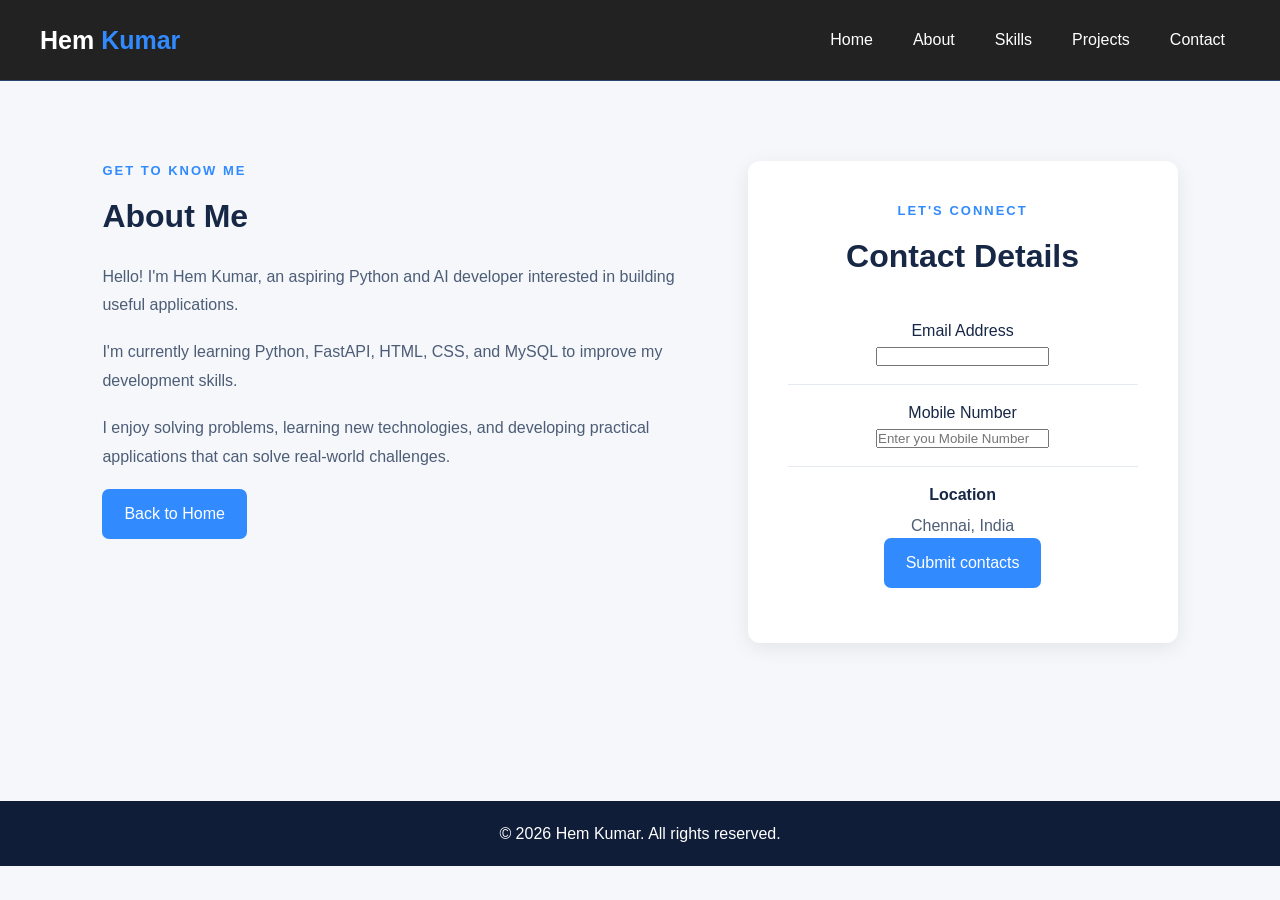
<file: about.html>
<!DOCTYPE html>
<html lang="en">

<head>
    <meta charset="UTF-8">

    <meta name="viewport"
          content="width=device-width, initial-scale=1.0">

    <title>About Me | Hem Kumar</title>

    <!-- Connect CSS file -->
    <link rel="stylesheet" href="style1.css">
</head>

<body>

    <!-- Navigation Bar -->
    <header>
        <nav class="navbar">

            <h2 class="logo">
                Hem <span>Kumar</span>
            </h2>

            <ul class="nav-links">
                <li><a href="index1.html">Home</a></li>
                <li><a href="about.html">About</a></li>
                <li><a href="index.html#skills">Skills</a></li>
                <li><a href="projects.html">Projects</a></li>
                <li><a href="#contact">Contact</a></li>
            </ul>

        </nav>
    </header>

    <!-- About and Contact Section -->
    <section class="about-page">

        <div class="about-container">

            <!-- LEFT COLUMN: ABOUT ME -->
            <div class="about-content">

                <p class="section-label">
                    GET TO KNOW ME
                </p>

                <h2>About Me</h2>

                <p>
                    Hello! I'm Hem Kumar, an aspiring Python
                    and AI developer interested in building
                    useful applications.
                </p>

                <p>
                    I'm currently learning Python, FastAPI,
                    HTML, CSS, and MySQL to improve my
                    development skills.
                </p>

                <p>
                    I enjoy solving problems, learning new
                    technologies, and developing practical
                    applications that can solve real-world
                    challenges.
                </p>

                <a href="index1.html" class="btn primary-btn">
                    Back to Home
                </a>

            </div>

            <!-- RIGHT COLUMN: CONTACT DETAILS -->
            <div class="contact-content" id="contact">

                <p class="section-label">
                    LET'S CONNECT
                </p>

                <h2>Contact Details</h2>

                <!-- Email -->
                <div class="contact-item">

                    <label>Email Address</label><br>
                    <input id="email" required="">

                    <!-- <p>
                        <a href="mailto:your-email@example.com">
                            your-email@example.com
                        </a>
                    </p> -->

                </div>

                <!-- Mobile Number -->
                <div class="contact-item">

                    <label>Mobile Number</label><br>
                    <input id="Mobile" required="" placeholder="Enter you Mobile Number ">

                    <p>
                        <!-- <a href="tel:1234567890">
                            1234567890
                        </a> -->
                    </p>

                </div>

                <!-- Location -->
                <div class="contact-item">

                    <h3>Location</h3>

                    <p>Chennai, India</p>
                    <a href="index1.html" class="btn primary-btn">
                        Submit contacts
                    </a>

                </div>

            </div>

        </div>

    </section>

    <!-- Footer -->
    <footer>
        <p>
            &copy; 2026 Hem Kumar. All rights reserved.
        </p>
    </footer>

</body>

</html>
</file>
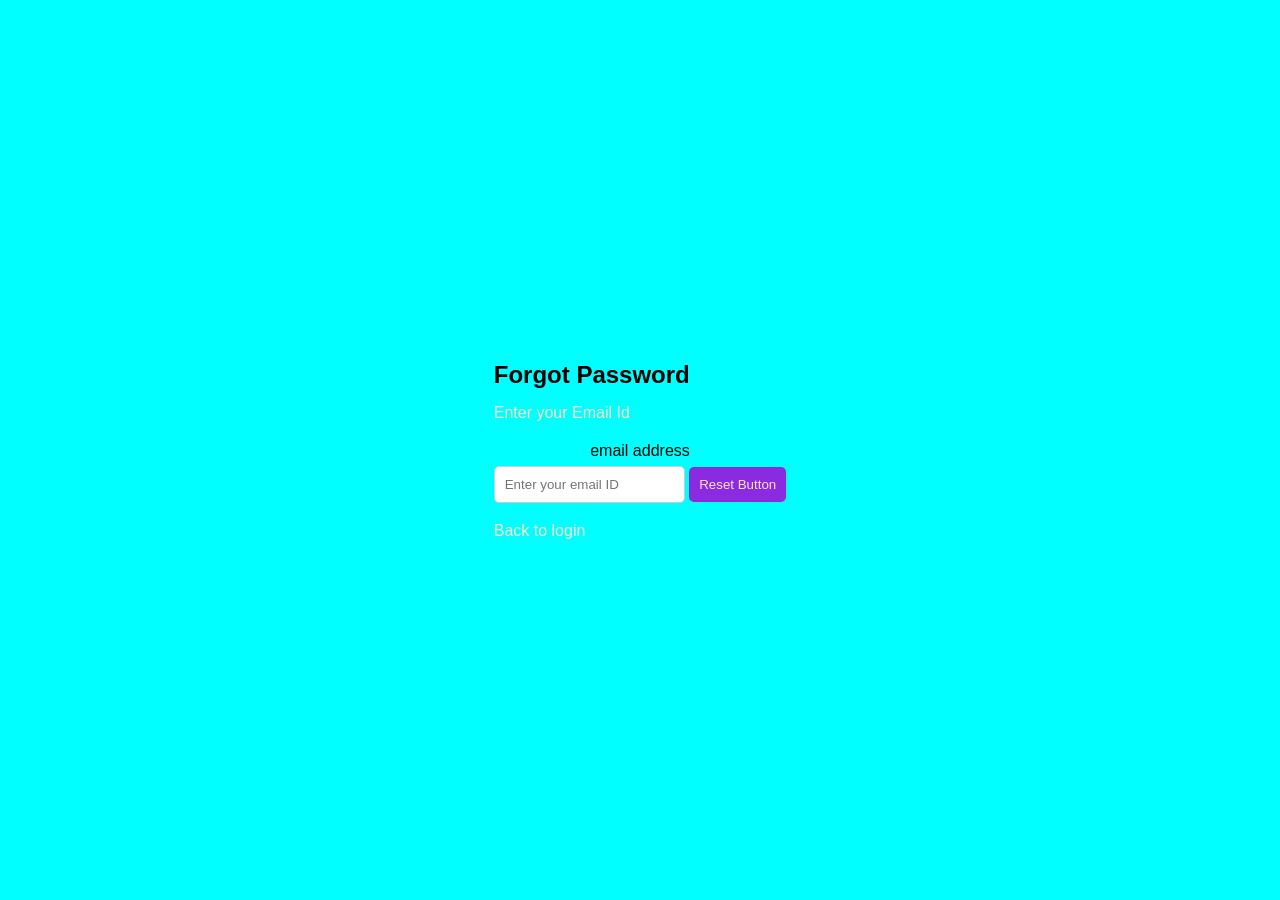
<file: forgot-password.html>
<!DOCTYPE html>
<html>
    <head>
        <meta charset="utf-8">
        <meta name="viewport" content="width-device-width" initial-scale="1.0">
        <title>Forgot Password</title>
        <link rel="stylesheet" href="forgot-password.css">
    </head>
    <body>
        <div class="frogot-container">
            <h2> Forgot Password</h2>
            <p> Enter your Email Id</p>
            <form>
                <label for="email">email address</label>
                <input type="email" id="email" placeholder="Enter your email ID" required>
                <button type="submit"> Reset Button </button>
            </form>
            <a href="login.html">Back to login</a>
        </div>
    </body>
</html>
</file>
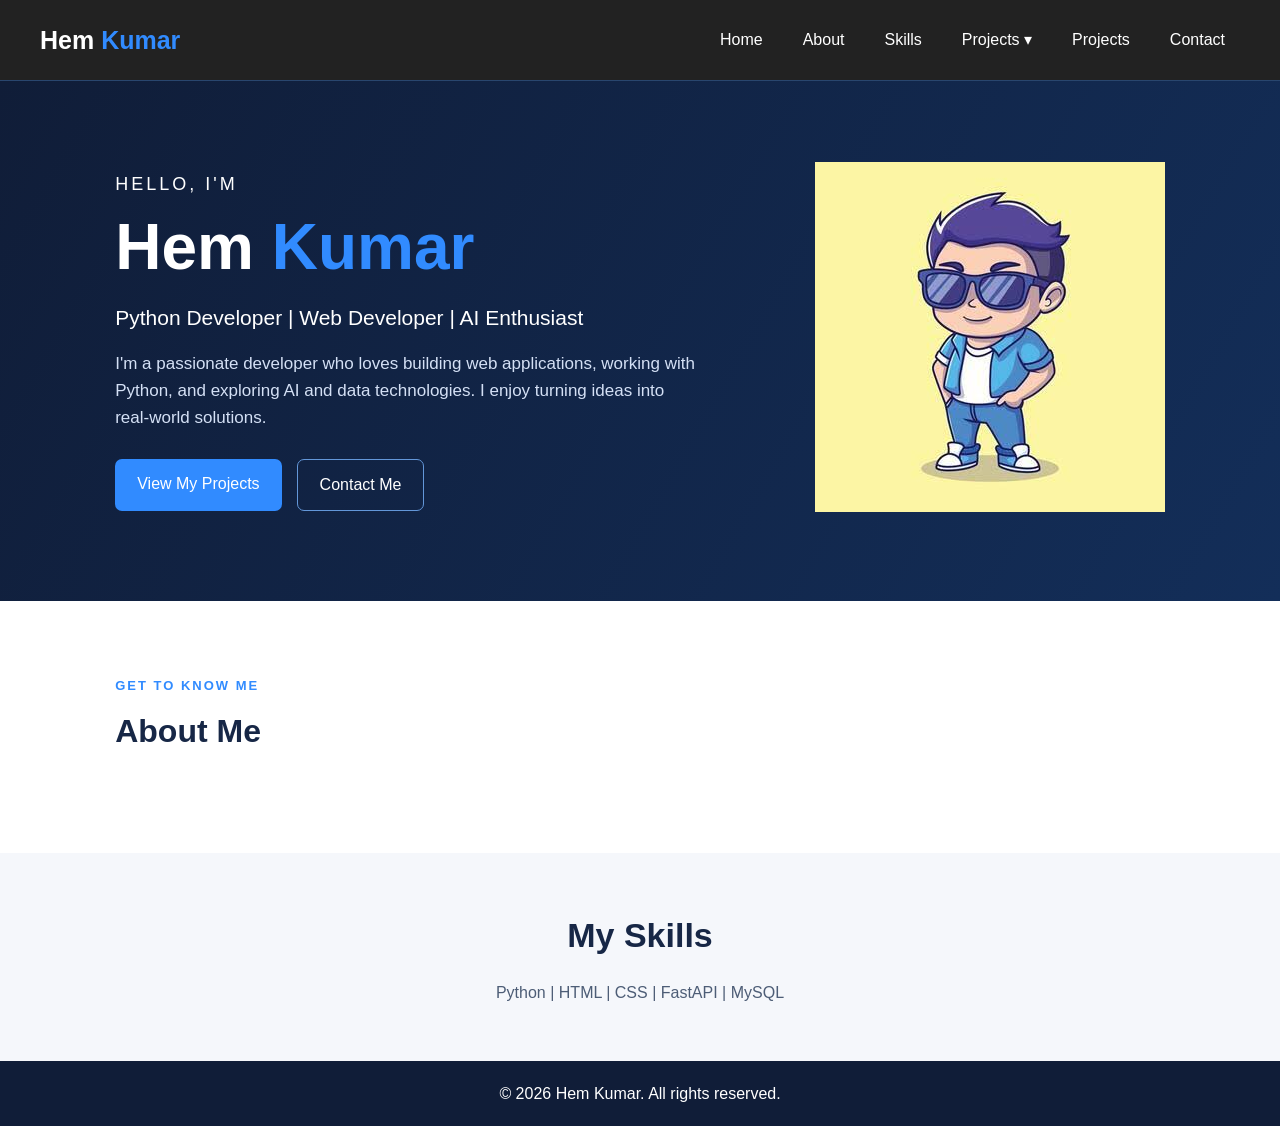
<file: index1.html>
<!DOCTYPE html>
<html lang="en">
<head>
    <meta charset="UTF-8">
    <meta name="viewport" content="width=device-width, initial-scale=1.0">
    <title>Hem Kumar | Portfolio</title>
    <link rel="stylesheet" href="style1.css">
</head>
<body>

    <!-- Navigation -->
    <header>
        <nav class="navbar">
            <h2 class="logo">Hem <span>Kumar</span></h2>

            <ul class="nav-links">
                <li><a href="#home">Home</a></li>
                <li><a href="about.html">About</a></li>
                <li><a href="#skills">Skills</a></li>
                <li class="dropdown">
                    <a href="#">Projects ▾</a>
                    <ul class="dropdown-menu">
                        <li><a href="project1.html">HTML Projects</a></li>
                        <li><a href="project2.html">CSS Projects</a></li>
                        <li><a href="project3.html">Python Projects</a></li>
                    </ul>
                </li>
                <li><a href="projects.html">Projects</a></li>
                <li><a href="#contact">Contact</a></li>
            </ul>
        </nav>
    </header>

    <!-- Home Section -->
    <section class="hero" id="home">
        <div class="hero-content">
            <p class="intro">HELLO, I'M</p>

            <h1>Hem <span>Kumar</span></h1>

            <h3>Python Developer | Web Developer | AI Enthusiast</h3>

            <p class="description">
                I'm a passionate developer who loves building
                web applications, working with Python, and
                exploring AI and data technologies.
                I enjoy turning ideas into real-world solutions.
            </p>

            <div class="buttons">
                <a href="#projects" class="btn primary-btn">
                    View My Projects
                </a>

                <a href="#contact" class="btn secondary-btn">
                    Contact Me
                </a>
            </div>
        </div>

        <div class="hero-image">
            <img src="images.jpeg" alt="hem kumar" >
            </div>
        </div>
    </section>

    <!-- About Section -->
    <section class="about" id="about">
        <div class="about-content">
            <p class="section-label">GET TO KNOW ME</p>
            <h2>About Me</h2>
        </div>
    </section>

    <!-- Placeholder sections for future work -->
    <section class="simple-section" id="skills">
        <h2>My Skills</h2>
        <p>Python | HTML | CSS | FastAPI | MySQL</p>
    </section>

    <!-- <section class="simple-section" id="projects">
        <h2>My Projects</h2>
        <p>My portfolio projects will be displayed here.</p>
    </section> -->

    <footer>
        <p>© 2026 Hem Kumar. All rights reserved.</p>
    </footer>

</body>
</html>
</file>
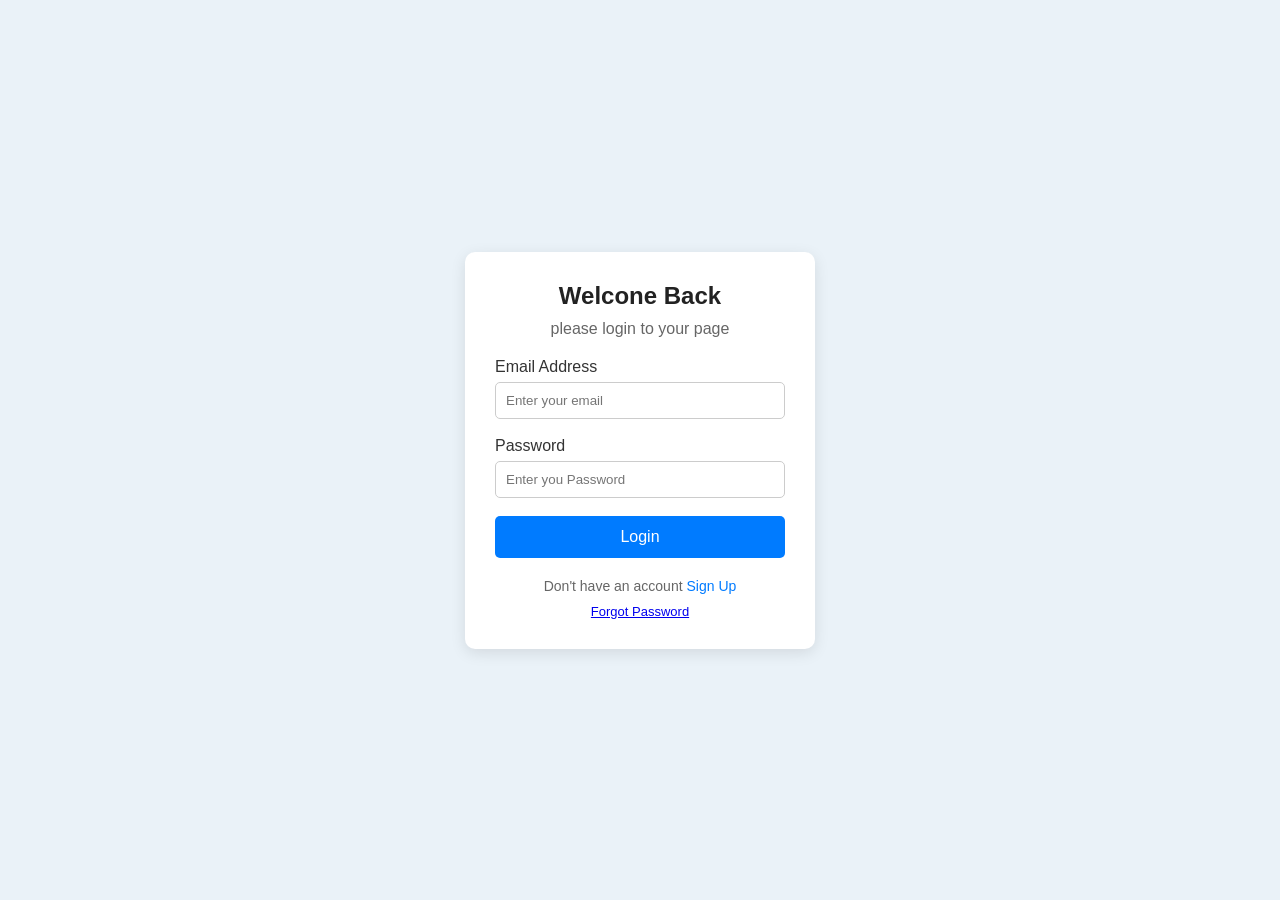
<file: login.html>
<!DOCTYPE html>
<html lang="en">
    <head>
        <meta charset="utf-8">
        <meta name="viewport" content="width=device-width", initial-scale="1.0">
        <title>Login Page</title>
        <link rel="stylesheet" href="log.css">
    </head>
    <body>
        <div class="login-container">
            <h2> Welcone Back</h2>
            <p> please login to your page</p>
            <form action="index1.html">
                <label for="email">Email Address </label>
                <input  type="email" id="email" placeholder="Enter your email" required>
                <label for="password"> Password </label>
                <input type="password" id="password" placeholder="Enter you Password" required>
                <button type="submit">Login</button>
            </form>
        <p class="signup">
            Don't have an account <a href="#">Sign Up</a>
        </p>
        <a class="fg" href="forgot-password.html">Forgot Password</a>
        </div>
    </body>
</html>
</file>
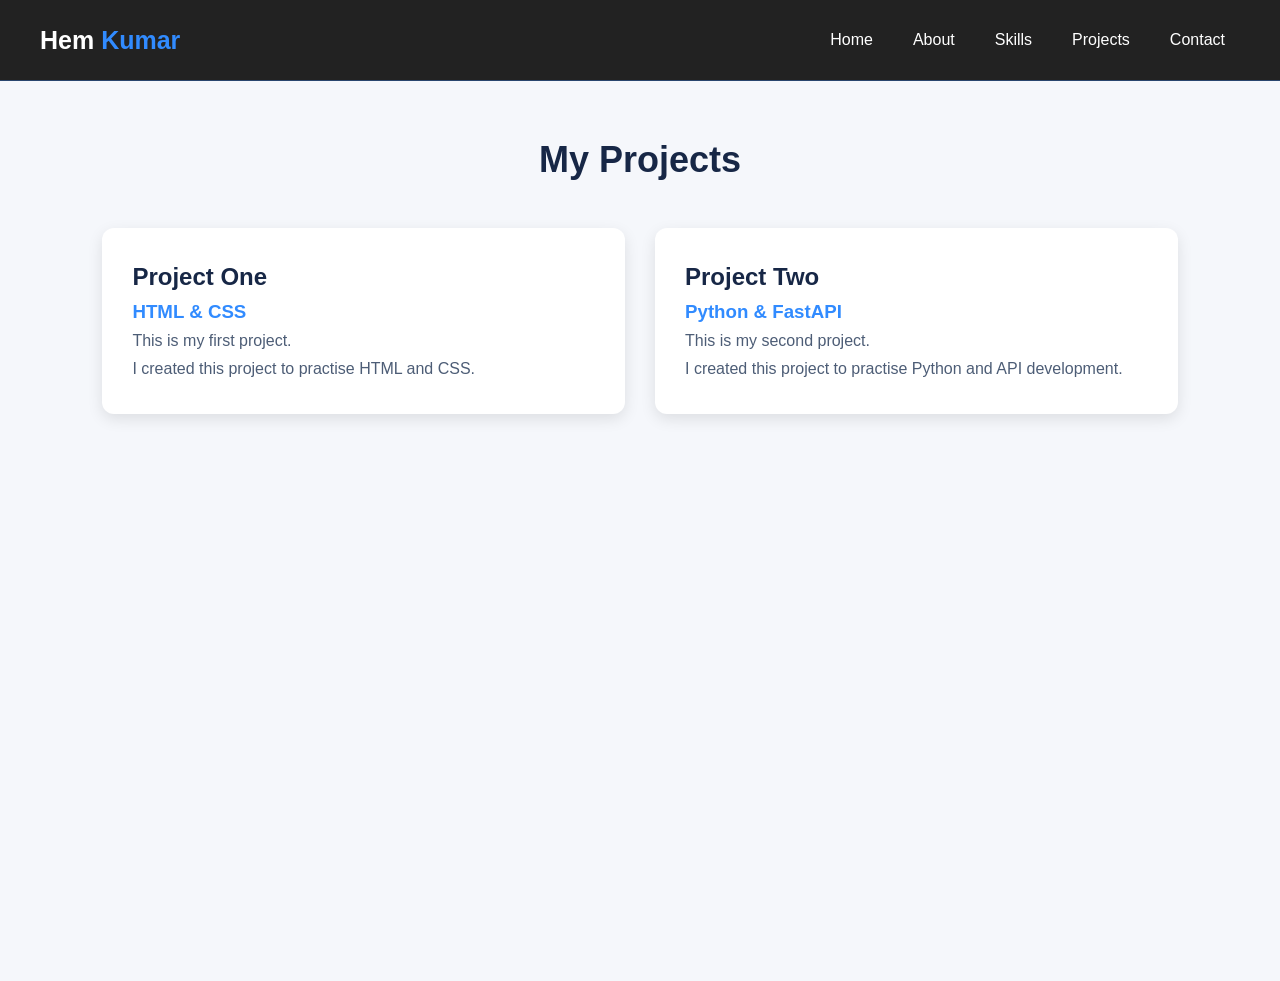
<file: projects.html>
<!DOCTYPE html>
<html lang="en">
<head>
    <meta charset="UTF-8">
    <meta name="viewport" content="width=device-width, initial-scale=1.0">
    <title>My Projects</title>
    <link rel="stylesheet" href="style1.css">
</head>
<body>
<header>
        <nav class="navbar">
            <h2 class="logo">Hem <span>Kumar</span></h2>

            <ul class="nav-links">
                <li><a href="index1.html">Home</a></li>
                <li><a href="about.html">About</a></li>
                <li><a href="index1.html#skills">Skills</a></li>
                <li><a href="projects.html">Projects</a></li>
                <li><a href="about.html#contact">Contact</a></li>
            </ul>
        </nav>
    </header>
    <section class="project-page">
        <h1 class="projects-title">My Projects</h1>

        <div class="project-container">

            <div class="project-card">
                <h2>Project One</h2>
                <h3>HTML & CSS</h3>
                <p>This is my first project.</p>
                <p>I created this project to practise HTML and CSS.</p>
            </div>

            <div class="project-card">
                <h2>Project Two</h2>
                <h3>Python & FastAPI</h3>
                <p>This is my second project.</p>
                <p>I created this project to practise Python and API development.</p>
            </div>

        </div>
    </section>

</body>
</html>
</file>
<file: style1.css>
/* Basic reset */
* {
    margin: 0;
    padding: 0;
    box-sizing: border-box;
}

html {
    scroll-behavior: smooth;
}

body {
    font-family: Arial, sans-serif;
    color: #ffffff;
    background: #f5f7fb;
    line-height: 1.6;
}

/* Navigation bar */
.navbar {
    display: flex;
    justify-content: space-between;
    align-items: center;
    padding: 20px 9%;
    background: #101d38;
    border-bottom: 1px solid #29466e;
}

.logo {
    font-size: 27px;
}

.logo span,
.hero h1 span {
    color: #318bff;
}

.nav-links {
    display: flex;
    gap: 30px;
    list-style: none;
}

.nav-links a {
    text-decoration: none;
    color: white;
    transition: color 0.3s;
}

.nav-links a:hover {
    color: #318bff;
}

/* Home hero section */
.hero {
    min-height: 520px;
    padding: 80px 9%;
    display: flex;
    align-items: center;
    justify-content: space-between;
    gap: 50px;
    background: linear-gradient(120deg, #101d38, #132e59);
}

.hero-content {
    max-width: 650px;
}

.intro {
    font-size: 18px;
    letter-spacing: 3px;
}

.hero h1 {
    font-size: clamp(42px, 5vw, 64px);
    line-height: 1.2;
    margin: 10px 0;
}

.hero h3 {
    font-size: 21px;
    font-weight: 500;
    margin: 15px 0;
}

.description {
    color: #d4e0f5;
    font-size: 17px;
    max-width: 580px;
    margin-bottom: 28px;
}

/* Buttons */
.buttons {
    display: flex;
    flex-wrap: wrap;
    gap: 15px;
}

.btn {
    display: inline-block;
    padding: 12px 22px;
    border-radius: 7px;
    text-decoration: none;
    transition: 0.3s;
}

.primary-btn {
    background: #318bff;
    color: white;
}

.primary-btn:hover {
    background: #1768d1;
    transform: translateY(-2px);
}

.secondary-btn {
    border: 1px solid #6397d9;
    color: white;
}

.secondary-btn:hover {
    background: #24446f;
}

/* Profile placeholder */
.hero-image {
    flex-shrink: 0;
}

.profile-circle {
    width: 260px;
    height: 260px;
    border: 5px solid #318bff;
    border-radius: 50%;
    background: linear-gradient(135deg, #274d7c, #0c1830);
    display: flex;
    justify-content: center;
    align-items: center;
    box-shadow: 0 0 35px #318bff30;
}

.profile-circle span {
    font-size: 65px;
    font-weight: bold;
    color: #ffffff;
}

/* About section */
.about {
    padding: 75px 9%;
    background: #ffffff;
    color: #172746;
}

.about-content {
    max-width: 750px;
}

.section-label {
    color: #318bff;
    letter-spacing: 2px;
    font-size: 13px;
    font-weight: bold;
}

.about h2,
.simple-section h2 {
    font-size: 34px;
    margin-bottom: 18px;
}

.about-content > p:not(.section-label) {
    color: #4d5d76;
    margin-bottom: 15px;
    font-size: 17px;
}

/* Other sections */
.simple-section {
    padding: 55px 9%;
    text-align: center;
    color: #172746;
}

.simple-section p {
    color: #4d5d76;
}

#projects {
    background: #eaf1fb;
}

footer {
    padding: 20px;
    text-align: center;
    background: #101d38;
    color: white;
}

/* Mobile responsive design */
@media (max-width: 768px) {
    .navbar {
        flex-direction: column;
        gap: 15px;
        padding: 20px;
    }

    .nav-links {
        justify-content: center;
        flex-wrap: wrap;
        gap: 15px;
    }

    .hero {
        flex-direction: column-reverse;
        text-align: center;
        padding: 55px 7%;
        gap: 30px;
    }

    .hero h3 {
        font-size: 18px;
    }

    .buttons {
        justify-content: center;
    }

    .profile-circle {
        width: 180px;
        height: 180px;
    }

    .about {
        padding: 50px 7%;
    }
}


.about-page {
    background-color: #f5f7fb;
    color: #172746;
    padding: 80px 8%;
    min-height: 80vh;
}

/* Two-column layout */
.about-container {
    max-width: 1100px;
    margin: 0 auto;

    display: flex;
    justify-content: space-between;
    align-items: flex-start;
    gap: 50px;
}

/* Left column */
.about-content {
    flex: 1;
    min-width: 0;
}

.about-content h2,
.contact-content h2 {
    font-size: 32px;
    margin-bottom: 20px;
}

.about-content > p:not(.section-label) {
    color: #4d5d76;
    font-size: 16px;
    line-height: 1.8;
    margin-bottom: 18px;
}

/* Right column */
.contact-content {
    flex: 0 0 40%;
    background-color: white;
    padding: 30px;
    border-radius: 12px;
    box-shadow: 0 5px 20px rgba(0, 0, 0, 0.08);
}

.section-label {
    color: #318bff;
    font-size: 13px;
    font-weight: bold;
    letter-spacing: 2px;
    margin-bottom: 10px;
}

.contact-item {
    padding: 15px 0;
    border-bottom: 1px solid #e5eaf2;
}

.contact-item:last-child {
    border-bottom: none;
}

.contact-item h3 {
    font-size: 16px;
    color: #172746;
    margin-bottom: 5px;
}

.contact-item p {
    color: #4d5d76;
    overflow-wrap: anywhere;
}

/* Mobile responsive layout */
@media (max-width: 768px) {
    .about-page {
        padding: 40px 6%;
    }

    .about-container {
        flex-direction: column;
        gap: 35px;
    }

    .about-content,
    .contact-content {
        width: 100%;
        flex: auto;
    }
}


/* projcts css */


/* Projects section */
.project-page {
    background-color: #f5f7fb;
    color: #172746;
    padding: 60px 8%;
    min-height: 80vh;
}

.projects-title {
    text-align: center;
    font-size: 36px;
    margin-bottom: 40px;
}

/* Common parent for both projects */
.project-container {
    max-width: 1100px;
    margin: 0 auto;

    display: flex;
    flex-direction: row;
    align-items: stretch;
    gap: 30px;
}


* {
    box-sizing: border-box;
}

body {
    margin: 0;
    font-family: Arial, sans-serif;
}

.project-page {
    background-color: #f5f7fb;
    min-height: 100vh;
    padding: 50px 8%;
}

.projects-title {
    text-align: center;
    margin-bottom: 40px;
    color: #172746;
}

/* This arranges both projects horizontally */
.project-container {
    display: flex;
    flex-direction: row;
    gap: 30px;
    max-width: 1100px;
    margin: 0 auto;
}

.project-card {
    flex: 1;
    min-width: 0;
    background-color: white;
    padding: 30px;
    border-radius: 12px;
    box-shadow: 0 5px 15px rgba(0, 0, 0, 0.1);
}

.project-card h2 {
    color: #172746;
}

.project-card h3 {
    color: #318bff;
}

.project-card p {
    color: #4d5d76;
    line-height: 1.8;
}

/* On small screens, stack the projects */
@media (max-width: 768px) {
    .project-container {
        flex-direction: column;
    }
}

* {
    margin: 0;
    padding: 0;
    box-sizing: border-box;
}

.navbar {
    background-color: #222;
    display: flex;
    justify-content: space-between;
    align-items: center;
    padding: 20px 40px;
}

.logo {
    color: white;
}

.nav-links {
    display: flex;
    list-style: none;
    gap: 25px;
}

.nav-links li {
    position: relative;
}

.nav-links a {
    color: white;
    text-decoration: none;
    display: block;
    padding: 10px;
}

.nav-links a:hover {
    color: yellow;
}


* {
    margin: 0;
    padding: 0;
    box-sizing: border-box;
}

.navbar {
    background-color: #222;
    display: flex;
    justify-content: space-between;
    align-items: center;
    padding: 20px 40px;
}

.logo {
    color: white;
}

.nav-links {
    display: flex;
    list-style: none;
    gap: 25px;
}

.nav-links li {
    position: relative;
}

.nav-links a {
    color: white;
    text-decoration: none;
    display: block;
    padding: 10px;
}

.nav-links a:hover {
    color: yellow;
}

/* Dropdown menu */
.dropdown-menu {
    display: none;
    position: absolute;
    top: 100%;
    left: 0;
    background-color: #333;
    min-width: 180px;
    list-style: none;
    z-index: 10;
}


/* Reset */
* {
    margin: 0;
    padding: 0;
    box-sizing: border-box;
}

/* Navbar */
.navbar {
    background-color: #222;
    display: flex;
    justify-content: space-between;
    align-items: center;
    padding: 15px 40px;
    font-family: Arial, sans-serif;
}

/* Logo */
.logo {
    color: white;
    font-size: 25px;
}

/* Main menu */
.nav-links {
    display: flex;
    align-items: center;
    gap: 10px;
    list-style: none;
}

/* All navbar links */
.nav-links a {
    display: block;
    color: white;
    text-decoration: none;
    padding: 12px 15px;
}

/* Hover on navbar links */
.nav-links a:hover {
    background-color: #444;
    color: #00d4ff;
}

/* Dropdown parent */

/* Dropdown parent */
.dropdown {
    position: relative;
}

/* Hide dropdown by default */
.dropdown-menu {
    display: none;
    position: absolute;
    top: 100%;
    left: 0;
    min-width: 190px;
    background-color: #222;
    list-style: none;
    padding: 0;
    margin: 0;
    z-index: 1000;
}

/* Display dropdown on hover or keyboard focus */
.dropdown:hover .dropdown-menu,
.dropdown:focus-within .dropdown-menu {
    display: block;
}

/* Dropdown links */
.dropdown-menu li a {
    display: block;
    padding: 12px 15px;
    color: white;
    text-decoration: none;
    white-space: nowrap;
}

/* Dropdown hover effect */
.dropdown-menu li a:hover {
    background-color: #555;
    color: #00d4ff;
}


/* Page content */
main {
    text-align: center;
    padding: 100px 20px;
    font-family: Arial, sans-serif;
}

main h1 {
    margin-bottom: 15px;
}

#contact {
    text-align: center;
    padding: 40px;
}
</file>
<file: forgot-password.css>
* {
    margin: 0%;
    padding: 0%;
    box-sizing: border-box;
}
body {
    font-family: Arial, Helvetica, sans-serif;
    background-color: aqua;
    min-height: 100vh;
    display: flex;
    justify-content: center;
    align-items: center;
}
.forgot-container{
    width: 350px;
    background-color: white;
    padding: 30px;
    border-radius: 10px;
    box-shadow: 0 4px 15px rgba(0, 0, 0, 0.1);
    text-align: center;
}
h2 {
    margin-bottom: 15px;
}
p {
    color: bisque;
    margin-bottom: 20px;
}
label {
    display: block;
    text-align: center;
    margin-bottom: 6px;
}
input {
    width: 100;
    padding: 10px;
    margin-bottom: 15px;
    border-radius: 5px;
    border: 1px solid #ccc;
}
button {
    width: 100;
    padding: 10px;
    background-color: blueviolet;
    color: bisque;
    border-radius: 5px;
    border: none;
    cursor: pointer;
    margin-bottom: 20px;
}
button:hover {
    background-color: aqua;
}
a {
    color: blanchedalmond;
    text-decoration: none;
}
</file>
<file: log.css>
/* Reset default spacing */
* {
    margin: 0;
    padding: 0;
    box-sizing: border-box;
}

/* Page background */
body {
    font-family: Arial, sans-serif;
    background-color: #eaf2f8;
    min-height: 100vh;

    display: flex;
    justify-content: center;
    align-items: center;
}

/* Login box */
.login-container {
    background-color: white;
    width: 350px;
    padding: 30px;
    border-radius: 10px;
    box-shadow: 0 4px 15px rgba(0, 0, 0, 0.1);
}

/* Heading */
.login-container h2 {
    text-align: center;
    margin-bottom: 10px;
    color: #222;
}

.login-container p {
    text-align: center;
    margin-bottom: 20px;
    color: #666;
}

/* Labels */
label {
    display: block;
    margin-bottom: 6px;
    color: #333;
}

/* Input fields */
input {
    width: 100%;
    padding: 10px;
    margin-bottom: 18px;
    border: 1px solid #ccc;
    border-radius: 5px;
}

/* Login button */
button {
    width: 100%;
    padding: 12px;
    background-color: #007bff;
    color: white;
    border: none;
    border-radius: 5px;
    cursor: pointer;
    font-size: 16px;
}

button:hover {
    background-color: #0056b3;
}

/* Sign-up text */
.login-container .signup {
    margin-top: 20px;
    margin-bottom: 0;
    font-size: 14px;
}

.signup a {
    color: #007bff;
    text-decoration: none;
}

.fg {
    display: flex;
    justify-content: center;
    font-size: small;
    text-align: center;
    margin-top: 10px;
}
</file>
